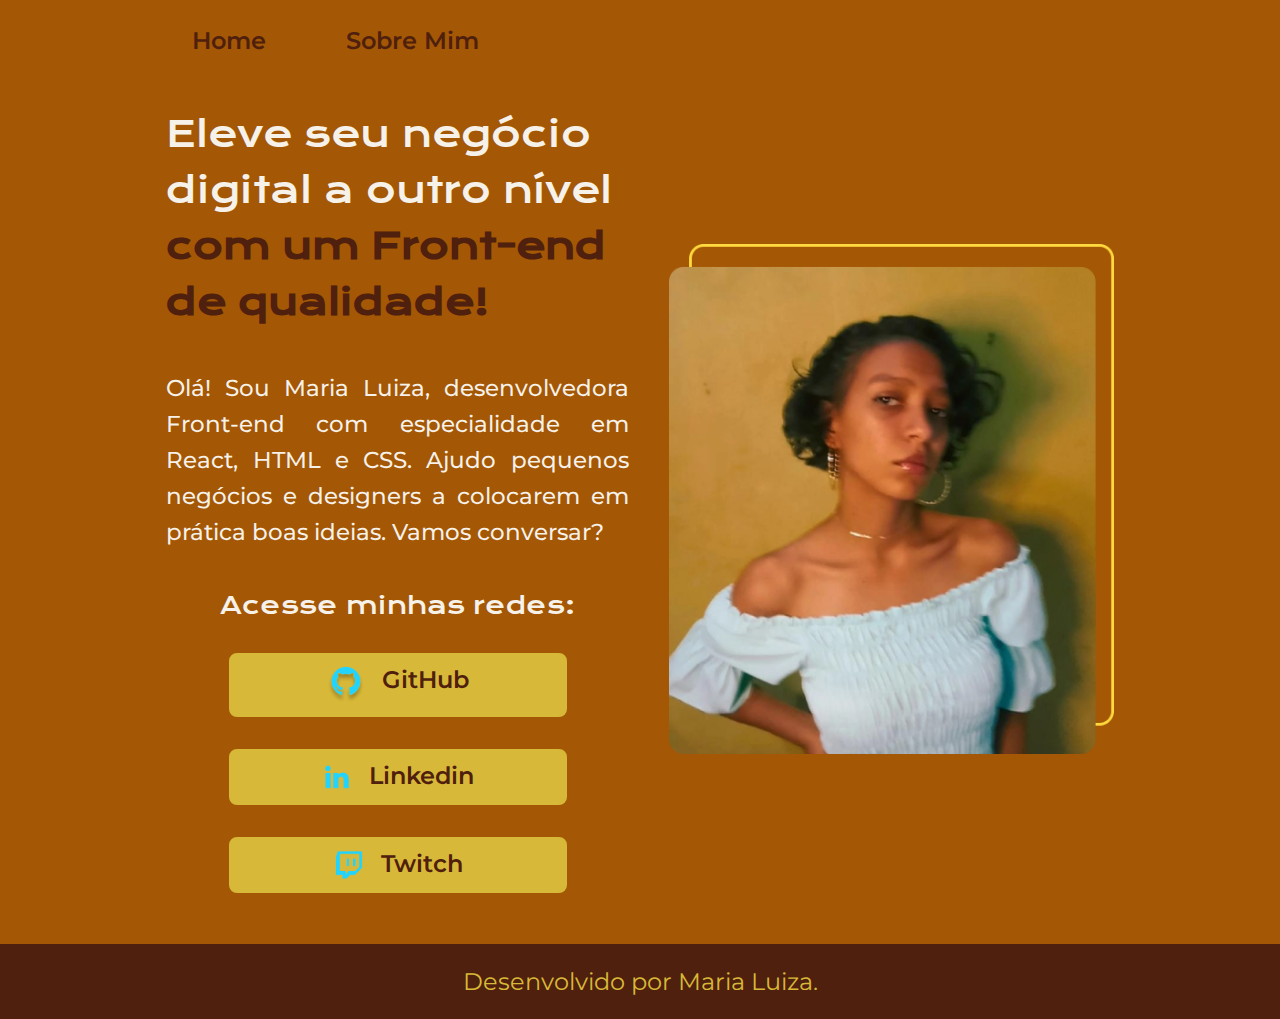
<file: index.html>
<!DOCTYPE html>
<html lang="pt-br">
<head>

    <meta charset="UTF-8">
    <meta http-equiv="X-UA-Compatible" content="IE=edge">
    <meta name="viewport" content="width=device-width, initial-scale=1.0">
    <title>Front-end</title>
    <link rel="stylesheet" href="./estilos/style.css">
</head>
<body>

    <header class="cabecalho">
        <nav class="cabecalho_menu">
            <a class="cabecalho_menu_link" href="index.html">Home</a>
            <a class="cabecalho_menu_link" href="about.html">Sobre Mim</a>
        </nav>
    </header>
    <main class="apresentacao"> 

    <section class="apresentacao_conteudo">
        <h1 class="apresentacao_conteudo_titulo"> 
        Eleve seu negócio digital a outro nível
        <strong class="titulo-destaque"> com um Front-end de qualidade!
        </strong></h1>  
        <p class="apresentacao_conteudo_texto">Olá! Sou Maria Luiza, desenvolvedora Front-end com especialidade em React, HTML e CSS.
            Ajudo pequenos negócios e designers a colocarem em prática boas ideias. Vamos conversar? </p>

       <div class="apresentacao_links">
        <h2 class="apresentacao_links_subtitulo"> Acesse minhas redes:</h2>
      
        <a class="apresentacao_links_link" href="https://github.com/mariblu0211">
            <img src="./Imagens/github.png">
            GitHub</a>
        <a class="apresentacao_links_link" href="https://www.linkedin.com/in/maria-luiza-oliveira-rodrigues-802158209">
            <img src="./Imagens/linkedin.png">
            Linkedin</a>
        <a class="apresentacao_links_link" href="https://www.twitch.tv">
            <img src="./Imagens/twitch.png">
            Twitch</a>
        

    </div>
    </section>

    <img class= "imagem" src="./Imagens/Imagem.png" alt="Minha foto">

    </main>
    <footer class="rodape">
        <p> Desenvolvido por Maria Luiza.</p>
    </footer>
</body>
</html>
</file>
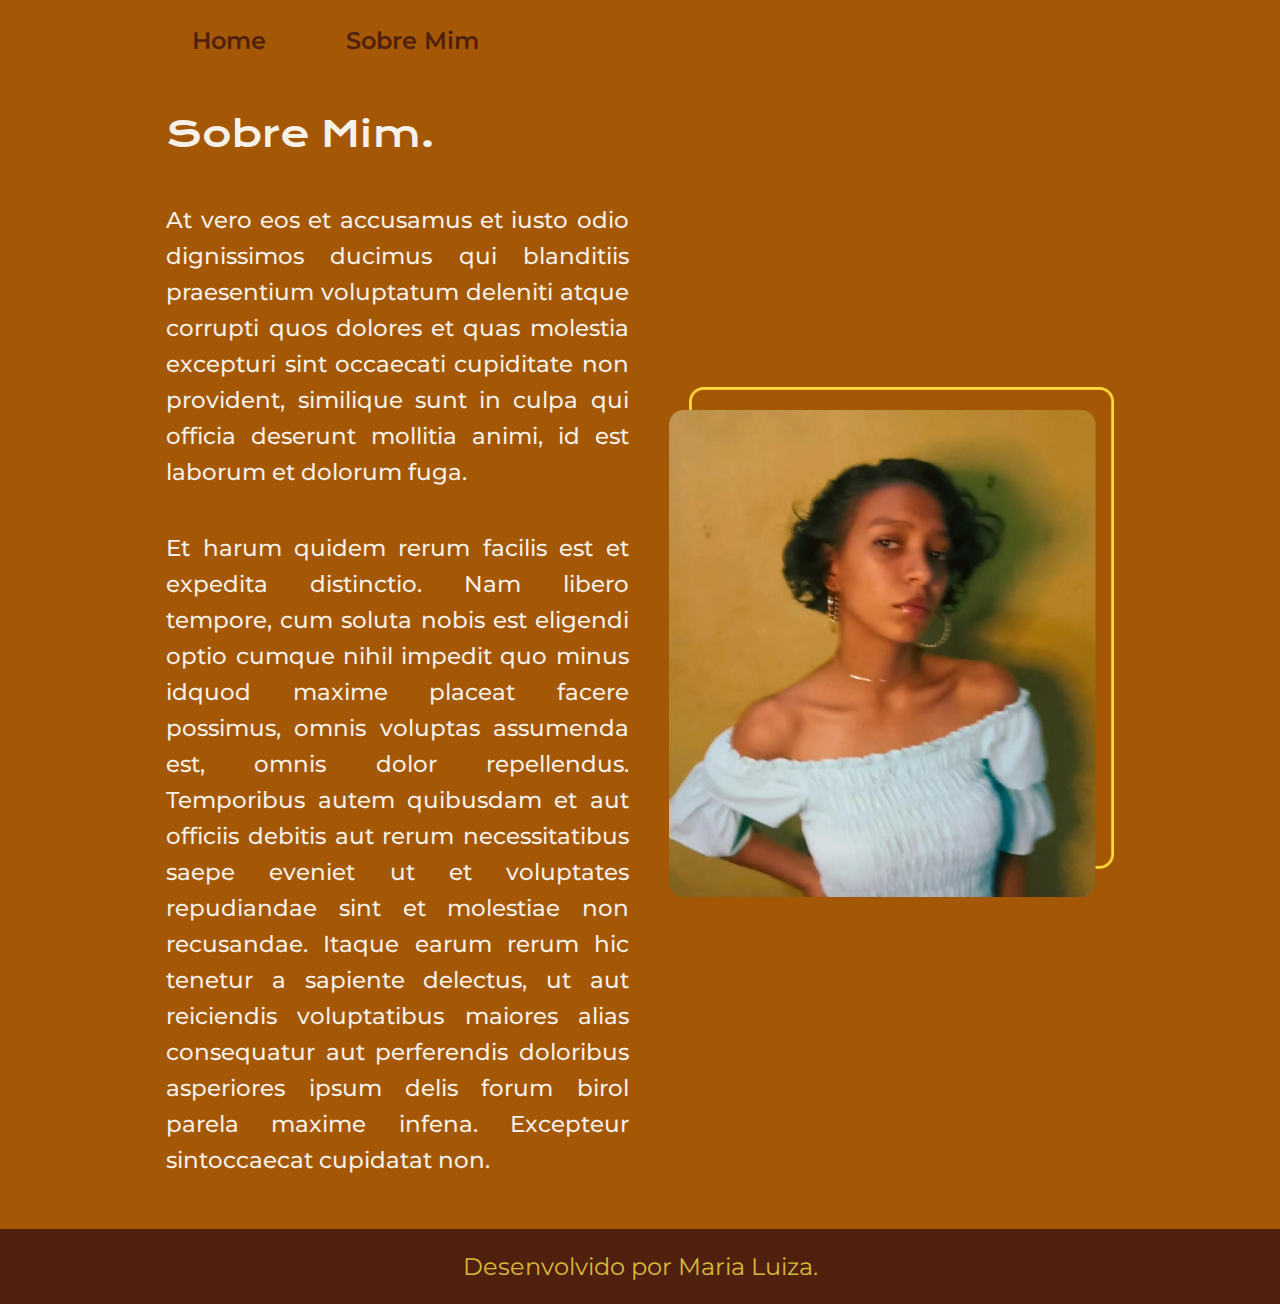
<file: about.html>
<!DOCTYPE html>
<html lang="pt-br">
<head>
    <meta charset="UTF-8">
    <meta http-equiv="X-UA-Compatible" content="IE=edge">
    <meta name="viewport" content="width=device-width, initial-scale=1.0">
    <title>Sobre Mim</title>
    <link rel="stylesheet" href="./estilos/style.css">
</head>
<body>
    <header class="cabecalho">
        <nav class="cabecalho_menu">
            <a class="cabecalho_menu_link" href="index.html">Home</a>
            <a class="cabecalho_menu_link" href="about.html">Sobre Mim</a>
        </nav>
    </header>
    <main class="apresentacao">
        <section class="apresentacao_conteudo">
            <h1 class="apresentacao_conteudo_titulo"> Sobre Mim.</h1>
            <p class="apresentacao_conteudo_texto">
    
                At vero eos et accusamus et iusto odio dignissimos ducimus qui blanditiis praesentium voluptatum deleniti atque 
                corrupti quos dolores et quas molestia excepturi sint occaecati cupiditate non provident, similique sunt in culpa 
                qui officia deserunt mollitia animi, id est laborum et dolorum fuga.
            </p>
            <p class="apresentacao_conteudo_texto">
                Et harum quidem rerum facilis est et expedita distinctio. Nam libero tempore, cum soluta nobis est eligendi optio 
                cumque nihil impedit quo minus idquod maxime placeat facere possimus, omnis voluptas assumenda est, omnis dolor 
                repellendus. Temporibus autem quibusdam et aut officiis debitis aut rerum necessitatibus saepe eveniet ut et 
                voluptates repudiandae sint et molestiae non recusandae. Itaque earum rerum hic tenetur a sapiente delectus, ut aut
                reiciendis voluptatibus maiores alias consequatur aut perferendis doloribus asperiores ipsum delis forum birol parela
                 maxime infena. Excepteur sintoccaecat cupidatat non.
            </p>
</section>
<img class= "imagem" src="./Imagens/Imagem.png" alt="Minha foto">
</main>
<footer class="rodape">
    <p> Desenvolvido por Maria Luiza.</p>
</footer>
</body>
</html>
</file>
<file: estilos/style.css>
@import url('https://fonts.googleapis.com/css2?family=Krona+One&family=Montserrat&display=swap');
*{
    margin: 0;
    padding: 0;
}
:root{
---cor-primaria: #a45704;
---cor-secundaria: #884b4b;
---cor-terciaria: #F6F1E9;
---cor-quaternaria: #d8b838;
---cor-quinaria: #4F200D;
---fonte-primaria: 'Krona One', sans-serif;
---fonte-secundaria: 'Montserrat', sans-serif;
}
.titulo-destaque{
    color: var(---cor-quinaria);
}
body{
    height: 100vh;
    box-sizing: border-box;
    background-color: var(---cor-primaria);
    color: var(---cor-terciaria);
}

.apresentacao {
    display: flex;
    align-items: center;
    justify-content: space-between;
    padding: 4% 13%;
}
.apresentacao_conteudo{
    width: 600px;
    display: flex;
    flex-direction: column;
    gap: 40px;
}

.apresentacao_conteudo_titulo{
    font-size: 36px;
    font-family: var(---fonte-primaria);
    font-weight: 400;
    line-height: 56px;
}

.apresentacao_conteudo_texto{
    font-size: 23px;
    font-family: var(---fonte-secundaria);
    font-weight: 480;
    line-height: 36px;
    text-align: justify;
}

.apresentacao_links{
    display: flex;
    justify-content: space-between;
    flex-direction: column;
    align-items: center;
    gap: 32px;
}
.apresentacao_links_subtitulo {
    font-family: var(---fonte-primaria);
    font-weight: 400;
    size: 24px;
}
.apresentacao_links_link{
    background-color:var(---cor-quaternaria);
    text-align: center;
    font-size: 24px;
    font-weight: 600;
    font-family: var(---fonte-secundaria);
    text-decoration: none;
    border: 2px solid; 
     border-radius: 8px;
     gap: 16px;
    display: flex;
    border-color: var(---cor-quaternaria);
    display: flex;
    justify-content: center;
    width: 270px;
    color: var(---cor-quinaria);
  
    padding: 10px 32px;
}
.apresentacao_links_link:hover{
    background-color: var(---cor-primaria);
}
.imagem {
    margin-left: 40px;
    width: 445px;
    height: 510px;
    
}
.rodape{
    color: var(---cor-quaternaria);
    background-color: var(---cor-quinaria);
    padding: 23px;
    text-align: center;
    font-family: var(---fonte-secundaria);
    font-size: 24px;
    font-weight: 400;
}
.cabecalho_menu {
    display: flex;
    gap: 80px;
}
.cabecalho_menu_link { 
    font-size: 24px;
    font-family: var(---fonte-secundaria);
    font-weight: 600;
    color: var(---cor-quinaria);
    text-decoration: none;
}
.cabecalho {
    padding: 2% 0% 0% 15%;
}

@media screen and (max-width:1000px) {
    

body{
    height: 100vh;
    box-sizing: border-box;
    background-color: var(---cor-primaria);
    color: var(---cor-terciaria);
}
.titulo-destaque{
    color: var(---cor-quinaria);
}

.cabecalho {
    padding: 10%;
}
.apresentacao {
    display: flex;
    align-items: center;
    justify-content: space-between;
    padding: 5%;
    gap: 82px;
    flex-direction: column-reverse;
    
}

.cabecalho_menu {
    justify-content: center;
   
}
.cabecalho_menu_link {
    font-family: var(---fonte-secundaria);
    font-weight: 600;
    font-size: 1.5rem;
    color: var(---cor-quinaria);
    text-decoration: none;
}
.apresentacao_conteudo{
    width: auto;
    display: flex;
    flex-direction: column;
    gap: 40px;
}
.apresentacao_conteudo_texto{
    font-size: 1.375rem;
    font-family: var(---fonte-secundaria);
    font-weight: 480;
    line-height: 36px;
    text-align: justify;
}
.apresentacao_conteudo_titulo{
    font-size: 2.25rem;
    font-family: var(---fonte-primaria);
    font-weight: 400;
    line-height: 56px;
}
.apresentacao_links{
    display: flex;
    justify-content: space-between;
    flex-direction: column;
    align-items: center;
    gap: 32px;
}
.apresentacao_links_subtitulo {
    font-family: var(---fonte-primaria);
    font-weight: 400;
    size: 24px;
}
.apresentacao_links_link{
    background-color:var(---cor-quaternaria);
    text-align: center;
    font-size: 1.5rem;
    font-weight: 600;
    font-family: var(---fonte-secundaria);
    text-decoration: none;
    border: 2px solid;
    border-color: var(---cor-quaternaria);
    display: flex;
    justify-content: center;
    gap: 16px;
    display: flex;
    width: 275px;
    color: var(---cor-quinaria);
    border-radius: 8px;
    padding: 10px 32px;
}
.apresentacao_links_link:hover{
    background-color: var(---cor-primaria);
}
.imagem {
    width: auto;
    
}
.rodape{
    color: var(---cor-quaternaria);
    background-color: var(---cor-quinaria);
    padding: 23px;
    text-align: center;
    font-family: var(---fonte-secundaria);
    font-size: 1.5rem;
    font-weight: 400;
}
}
</file>
